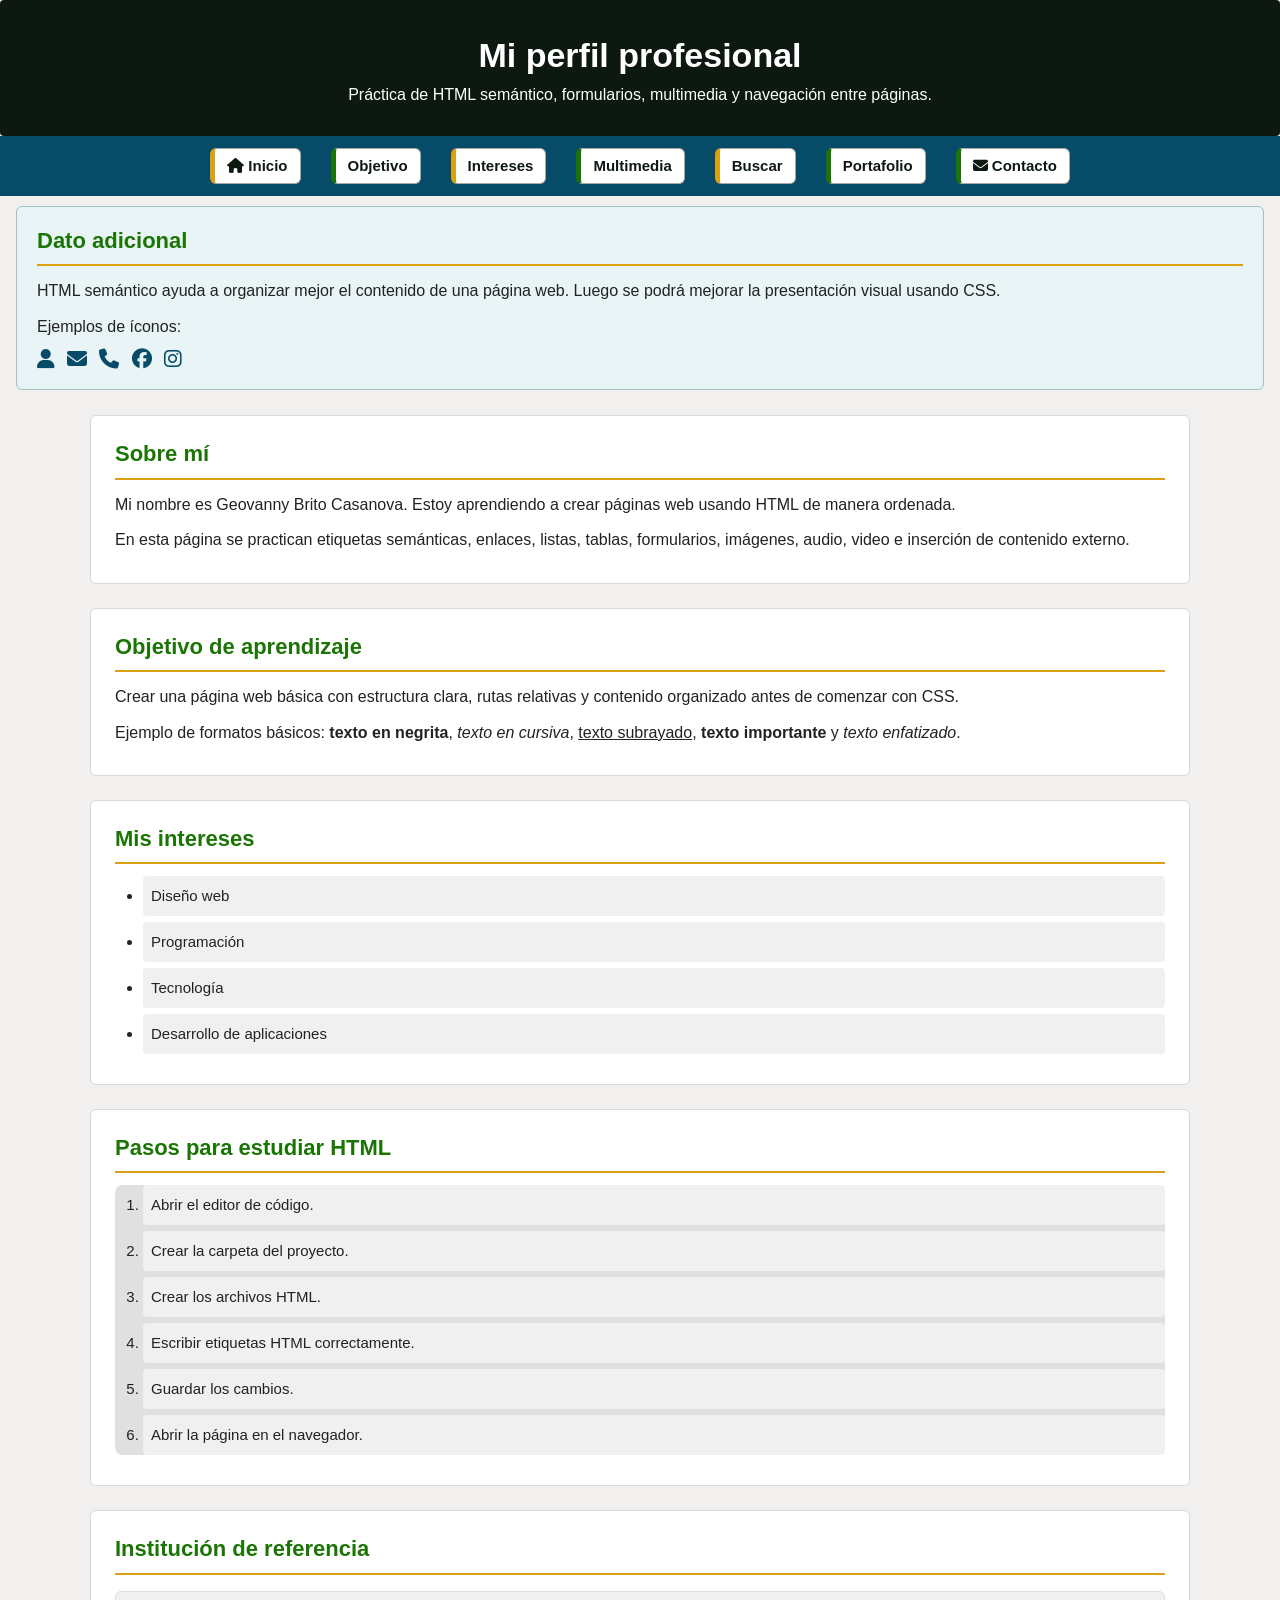
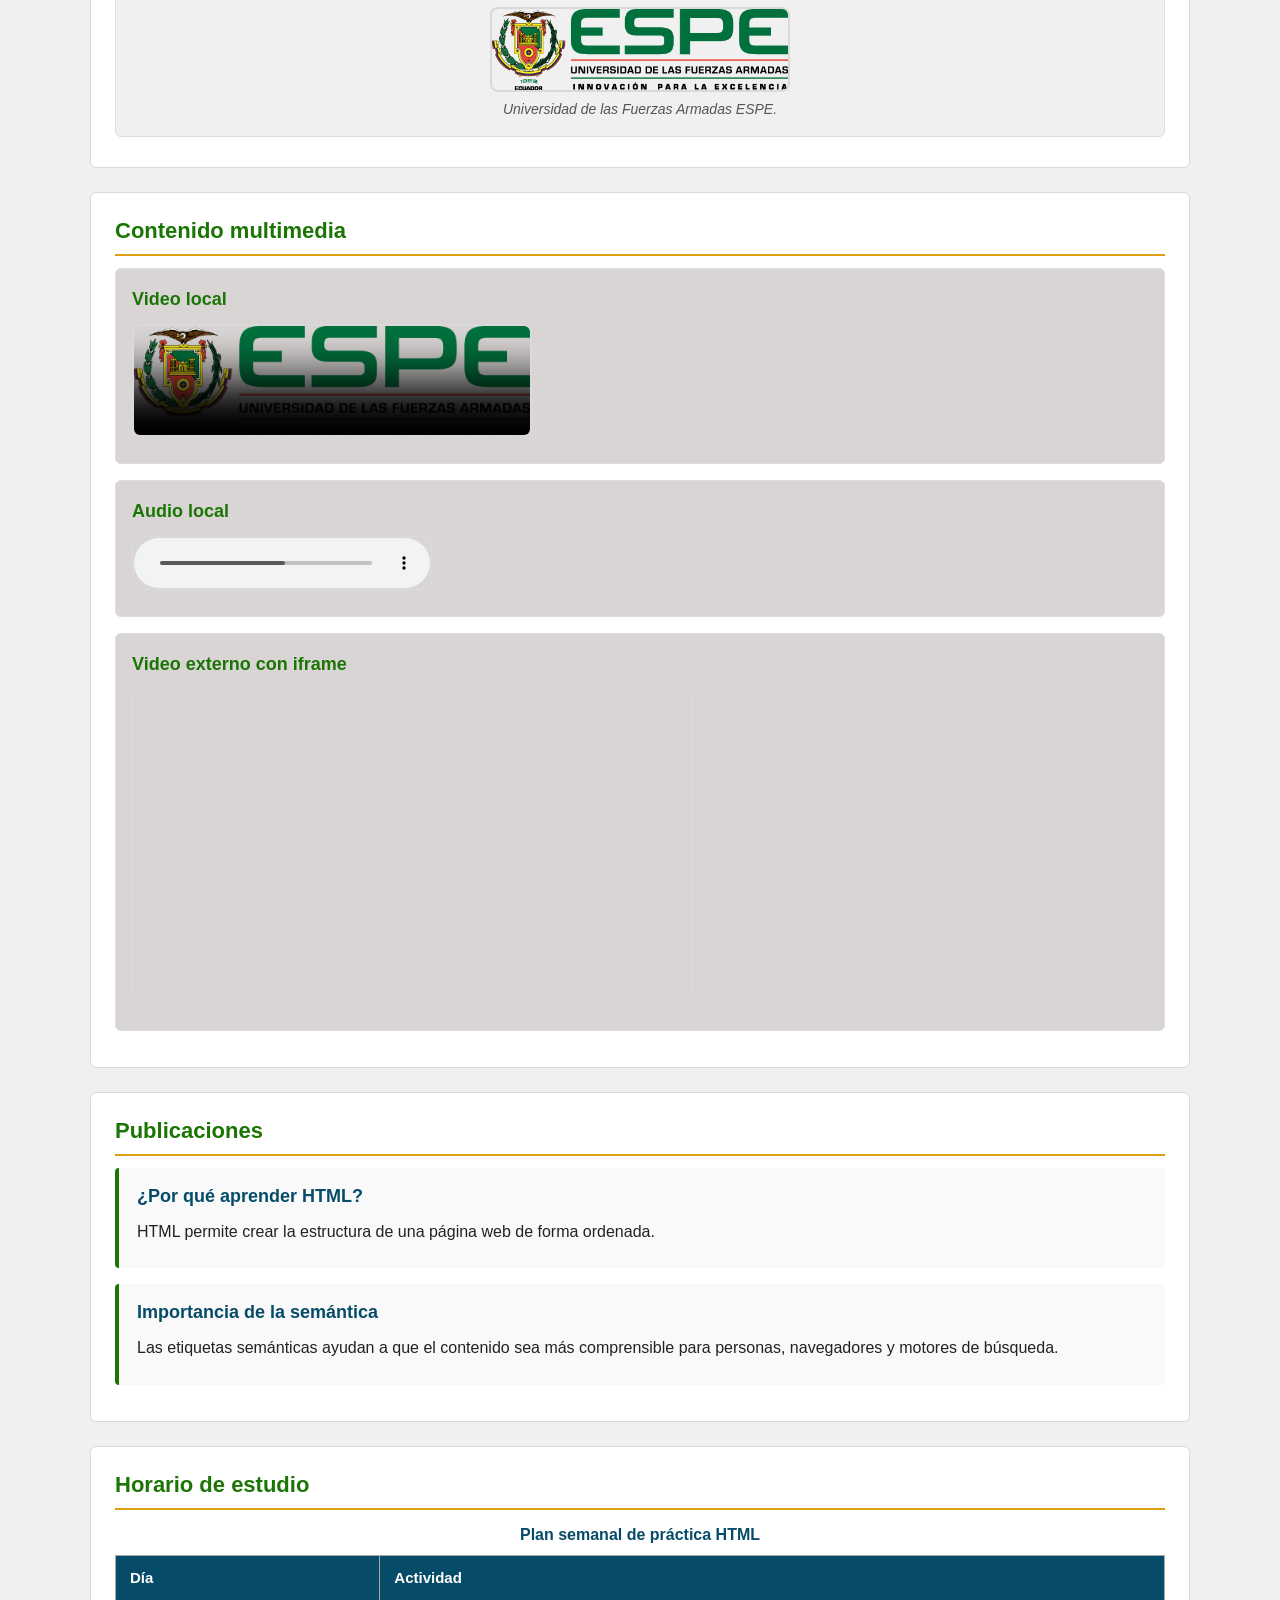
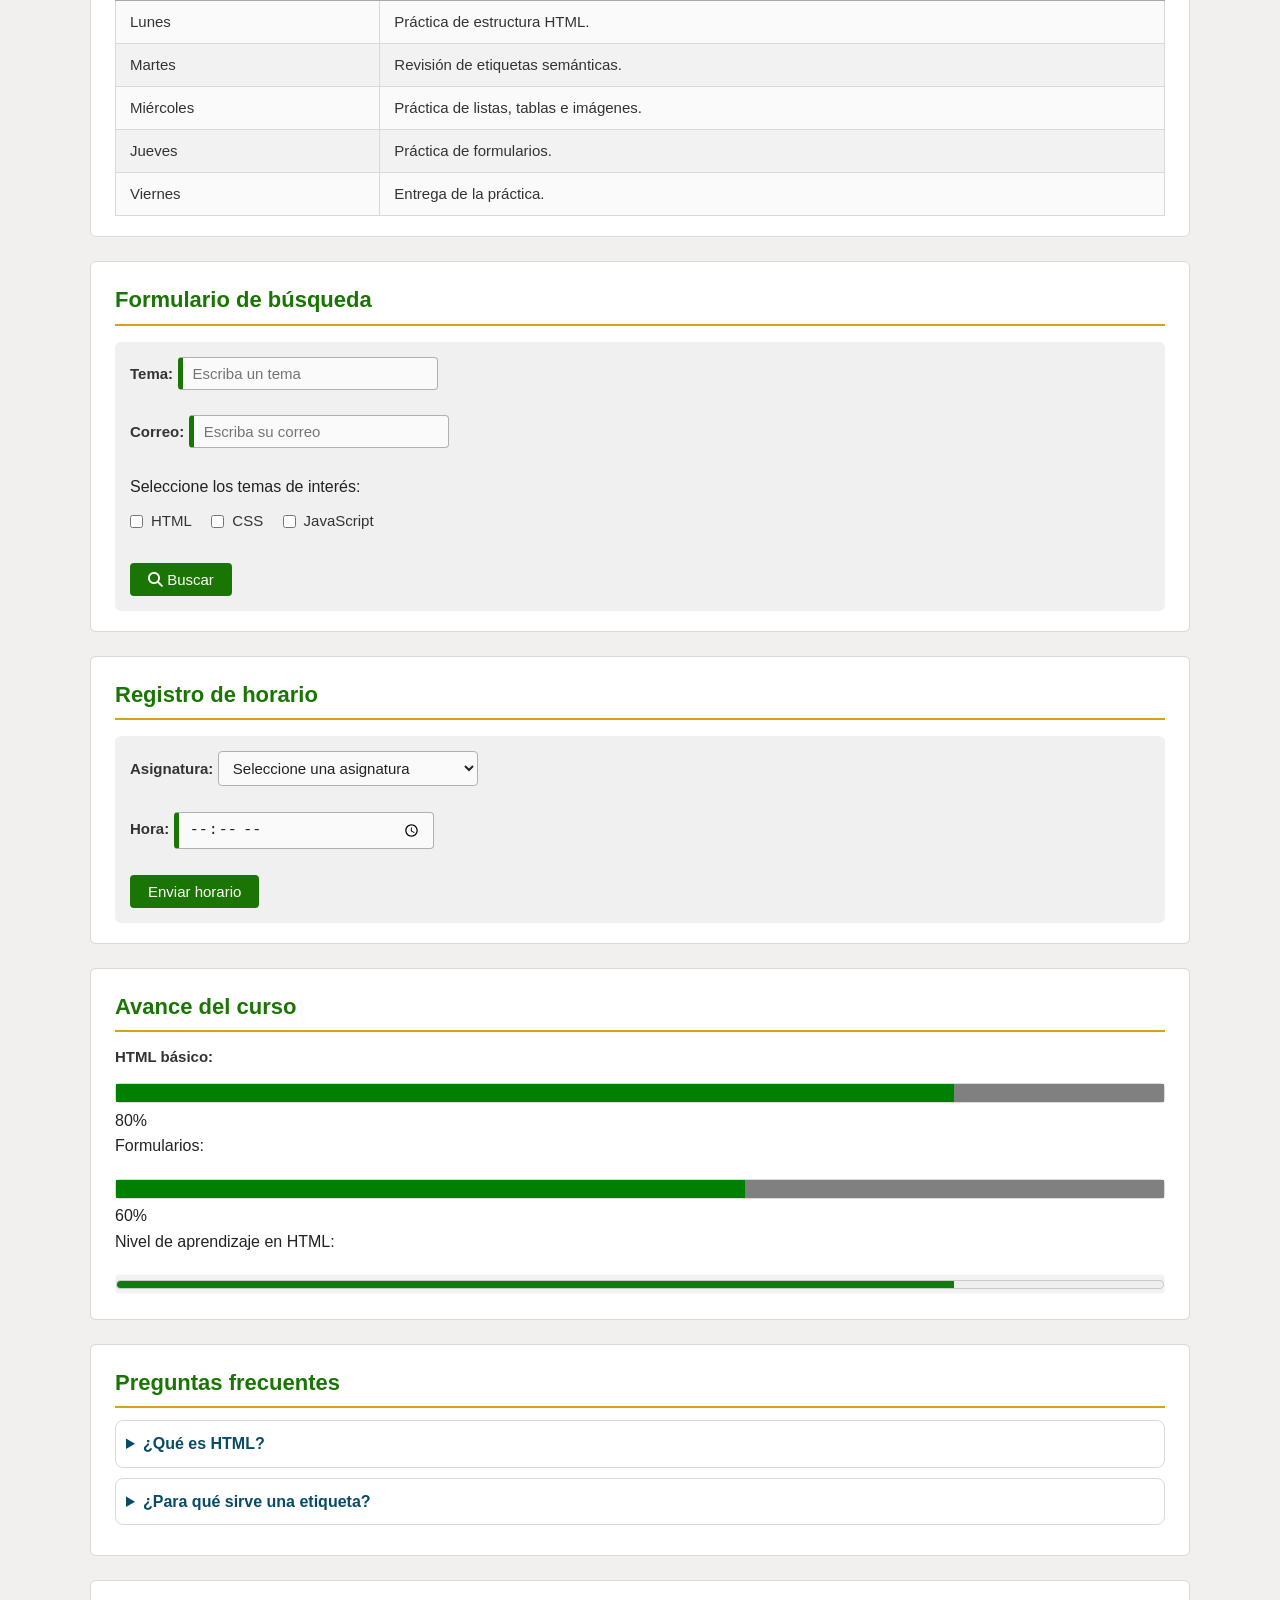
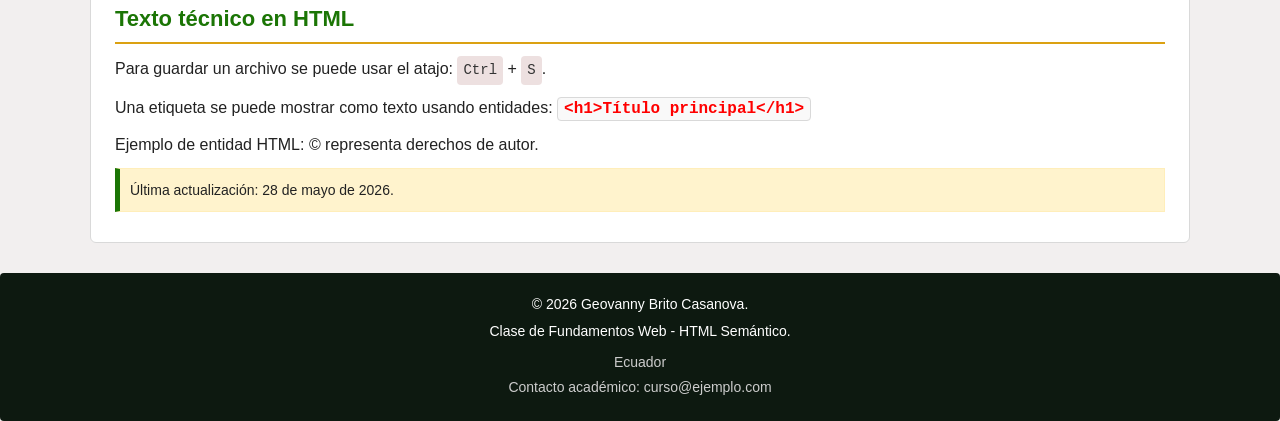
<file: index.html>
<!DOCTYPE html>
<html lang="es">
 
<head>
    <meta charset="UTF-8">
    <title>Mi perfil profesional</title>
 
    <!-- Ícono de la pestaña del navegador -->
    <link rel="icon" href="img/mundito.ico" type="image/x-icon">
 
    <!-- Librería externa para usar íconos -->
    <link rel="stylesheet" href="https://cdnjs.cloudflare.com/ajax/libs/font-awesome/6.5.0/css/all.min.css">
 
    <link rel="stylesheet" href="css/general.css">
    <link rel="stylesheet" href="css/index.css">
</head>
 
<body>
 
    <!-- Encabezado principal de la página -->
    <header>
        <h1>Mi perfil profesional</h1>
        <p>Práctica de HTML semántico, formularios, multimedia y navegación entre páginas.</p>
    </header>
 
    <!-- Menú de navegación principal -->
     
    <nav>
        <a class = "class_btn_nav" id = "inicio" href="index.html">
            <i class="fa-solid fa-house"></i>
            Inicio
        </a>
 
        <a class = "class_btn_nav_2" id = "objetivo" href="#objetivo">Objetivo</a> 
 
        <a class = "class_btn_nav" id = "intereses" href="#intereses">Intereses</a>
 
        <a class = "class_btn_nav_2" id = "multimedia" href="#multimedia">Multimedia</a>
 
        <a class = "class_btn_nav" id = "buscar" href="pages/buscar.html">Buscar</a>
 
        <a class = "class_btn_nav_2" id = "portafolio" href="pages/portafolio.html">Portafolio</a>
 
        <a class = "class_btn_nav_2" id = "contacto" href="pages/cto/contacto.html">
            <i class="fa-solid fa-envelope"></i>
            Contacto
        </a>
    </nav>
 
    <!-- Contenido lateral complementario -->
    <aside>
        <h2>Dato adicional</h2>
        <p>
            HTML semántico ayuda a organizar mejor el contenido de una página web.
            Luego se podrá mejorar la presentación visual usando CSS.
        </p>
 
        <p>Ejemplos de íconos:</p>
        <i class="fa-solid fa-user"></i>
        <i class="fa-solid fa-envelope"></i>
        <i class="fa-solid fa-phone"></i>
        <i class="fa-brands fa-facebook"></i>
        <i class="fa-brands fa-instagram"></i>
    </aside>
 
    <!-- Contenido principal -->
    <main id = "main">
 
        <!-- Sección de presentación -->
        <section id="presentacion">
            <h2>Sobre mí</h2>
 
            <p>
                Mi nombre es Geovanny Brito Casanova. Estoy aprendiendo a crear páginas web
                usando HTML de manera ordenada.
            </p>
 
            <p>
                En esta página se practican etiquetas semánticas, enlaces, listas, tablas,
                formularios, imágenes, audio, video e inserción de contenido externo.
            </p>
        </section>
 
        <!-- Sección de objetivos -->
        <section id="objetivo">
            <h2>Objetivo de aprendizaje</h2>
 
            <p>
                Crear una página web básica con estructura clara, rutas relativas y contenido
                organizado antes de comenzar con CSS.
            </p>
 
            <p>
                Ejemplo de formatos básicos:
                <b>texto en negrita</b>,
                <i>texto en cursiva</i>,
                <u>texto subrayado</u>,
                <strong>texto importante</strong> y
                <em>texto enfatizado</em>.
            </p>
        </section>
 
        <!-- Sección de intereses -->
        <section id="intereses">
            <h2>Mis intereses</h2>
 
            <ul>
                <li>Diseño web</li>
                <li>Programación</li>
                <li>Tecnología</li>
                <li>Desarrollo de aplicaciones</li>
            </ul>
        </section>
 
        <!-- Sección de pasos -->
        <section id ="intereses">
            <h2>Pasos para estudiar HTML</h2>
 
            <ol>
                <li>Abrir el editor de código.</li>
                <li>Crear la carpeta del proyecto.</li>
                <li>Crear los archivos HTML.</li>
                <li>Escribir etiquetas HTML correctamente.</li>
                <li>Guardar los cambios.</li>
                <li>Abrir la página en el navegador.</li>
            </ol>
        </section>
 
        <!-- Sección con imagen -->
        <section>
            <h2>Institución de referencia</h2>
 
            <figure>
                <img src="img/espe/imagenEjemploEspe.png" alt="Logo de la ESPE" width="300">
                <figcaption>Universidad de las Fuerzas Armadas ESPE.</figcaption>
            </figure>
        </section>
 
        <!-- Sección multimedia -->
        <section id="multimedia">
            <h2>Contenido multimedia</h2>
 
            <article id = "multimedia">
                <h3>Video local</h3>
 
                <video src="video/videoEjemploDiagnostica.mp4" controls width="400"
                    poster="img/espe/imagenEjemploEspe.png" muted loop>
                    Tu navegador no soporta la etiqueta de video.
                </video>
            </article>
 
            <article>
                <h3>Audio local</h3>
 
                <audio src="audio/audioEjemploA7X.mp3" controls loop preload="metadata">
                    Tu navegador no soporta la etiqueta de audio.
                </audio>
            </article>
 
            <article>
                <h3>Video externo con iframe</h3>
 
                <iframe width="560" height="315" src="https://www.youtube.com/embed/bdz90srbneU?si=QoyqD5uKp2PkH5kk"
                    title="Video de YouTube" frameborder="0"
                    allow="accelerometer; autoplay; clipboard-write; encrypted-media; gyroscope; picture-in-picture; web-share"
                    referrerpolicy="strict-origin-when-cross-origin" allowfullscreen>
                </iframe>
            </article>
        </section>
 
        <!-- Sección de publicaciones -->
        <section>
            <h2>Publicaciones</h2>
 
            <article>
                <h3>¿Por qué aprender HTML?</h3>
                <p>
                    HTML permite crear la estructura de una página web de forma ordenada.
                </p>
            </article>
 
            <article>
                <h3>Importancia de la semántica</h3>
                <p>
                    Las etiquetas semánticas ayudan a que el contenido sea más comprensible
                    para personas, navegadores y motores de búsqueda.
                </p>
            </article>
        </section>
 
        <!-- Sección de tabla -->
        <section>
            <h2>Horario de estudio</h2>
 
            <table>
                <caption>Plan semanal de práctica HTML</caption>
 
                <thead>
                    <tr>
                        <th>Día</th>
                        <th>Actividad</th>
                    </tr>
                </thead>
 
                <tbody>
                    <tr>
                        <td>Lunes</td>
                        <td>Práctica de estructura HTML.</td>
                    </tr>
 
                    <tr>
                        <td>Martes</td>
                        <td>Revisión de etiquetas semánticas.</td>
                    </tr>
 
                    <tr>
                        <td>Miércoles</td>
                        <td>Práctica de listas, tablas e imágenes.</td>
                    </tr>
 
                    <tr>
                        <td>Jueves</td>
                        <td>Práctica de formularios.</td>
                    </tr>
 
                    <tr>
                        <td>Viernes</td>
                        <td>Entrega de la práctica.</td>
                    </tr>
                </tbody>
            </table>
        </section>
 
        <!-- Sección de formulario de búsqueda -->
        <section>
            <h2>Formulario de búsqueda</h2>
 
            <!--
                Este formulario usa GET.
                Por eso los datos viajan en la URL hacia pages/buscar.html.
            -->
            <form method="GET" action="pages/buscar.html">
 
                <label for="tema">Tema:</label>
                <input type="text" id="tema" name="tema" placeholder="Escriba un tema" required minlength="3"
                    maxlength="20">
 
                <br><br>
 
                <label for="correo">Correo:</label>
                <input type="email" id="correo" name="correo" placeholder="Escriba su correo" required>
 
                <br><br>
 
                <p>Seleccione los temas de interés:</p>
 
                <label>
                    <input type="checkbox" name="temas[]" value="html">
                    HTML
                </label>
 
                <label>
                    <input type="checkbox" name="temas[]" value="css">
                    CSS
                </label>
 
                <label>
                    <input type="checkbox" name="temas[]" value="javascript">
                    JavaScript
                </label>
 
                <br><br>
 
                <button type="submit">
                    <i class="fa-solid fa-magnifying-glass"></i>
                    Buscar
                </button>
            </form>
        </section>
 
        <!-- Sección de registro de horario -->
        <section>
            <h2>Registro de horario</h2>
 
            <form method="GET" action="pages/buscar.html">
 
                <label for="asignatura">Asignatura:</label>
                <select id="asignatura" name="asignatura" required>
                    <option value="">Seleccione una asignatura</option>
                    <option value="programacion">Programación</option>
                    <option value="base_datos">Base de Datos</option>
                    <option value="redes">Redes</option>
                    <option value="sistemas_operativos">Sistemas Operativos</option>
                </select>
 
                <br><br>
 
                <label for="hora">Hora:</label>
                <input type="time" id="hora" name="hora" min="08:00" max="17:00" step="1800" required>
 
                <br><br>
 
                <button type="submit">Enviar horario</button>
            </form>
        </section>
 
        <!-- Sección de avance del curso -->
        <section>
            <h2>Avance del curso</h2>
 
            <label for="avance-html">HTML básico:</label>
            <progress id="avance-html" value="80" max="100"></progress>
            <span>80%</span>
 
            <p>Formularios:</p>
            <progress value="60" max="100"></progress>
            <span>60%</span>
 
            <p>Nivel de aprendizaje en HTML:</p>
            <meter value="8" min="0" max="10"></meter>
        </section>
 
        <!-- Sección de preguntas frecuentes -->
        <section>
            <h2>Preguntas frecuentes</h2>
 
            <details>
                <summary>¿Qué es HTML?</summary>
                <p>HTML es el lenguaje que permite crear la estructura de una página web.</p>
            </details>
 
            <details>
                <summary>¿Para qué sirve una etiqueta?</summary>
                <p>Una etiqueta indica al navegador cómo debe interpretar una parte del contenido.</p>
            </details>
        </section>
 
        <!-- Sección de texto técnico -->
        <section>
            <h2>Texto técnico en HTML</h2>
 
            <p>
                Para guardar un archivo se puede usar el atajo:
                <kbd>Ctrl</kbd> + <kbd>S</kbd>.
            </p>
 
            <p>
                Una etiqueta se puede mostrar como texto usando entidades:
                <code>&lt;h1&gt;Título principal&lt;/h1&gt;</code>
            </p>
 
            <p>
                Ejemplo de entidad HTML:
                &copy; representa derechos de autor.
            </p>
 
            <p class ="nota">
                Última actualización:
                <time datetime="2026-05-28">28 de mayo de 2026</time>.
            </p>
        </section>
 
    </main>
 
    <!-- Pie de página -->
    <footer>
        <p>&copy; 2026 Geovanny Brito Casanova.</p>
        <p>Clase de Fundamentos Web - HTML Semántico.</p>
 
        <address>
            Ecuador<br>
            Contacto académico: curso@ejemplo.com
        </address>
    </footer>
 
</body>
 
</html>
</file>
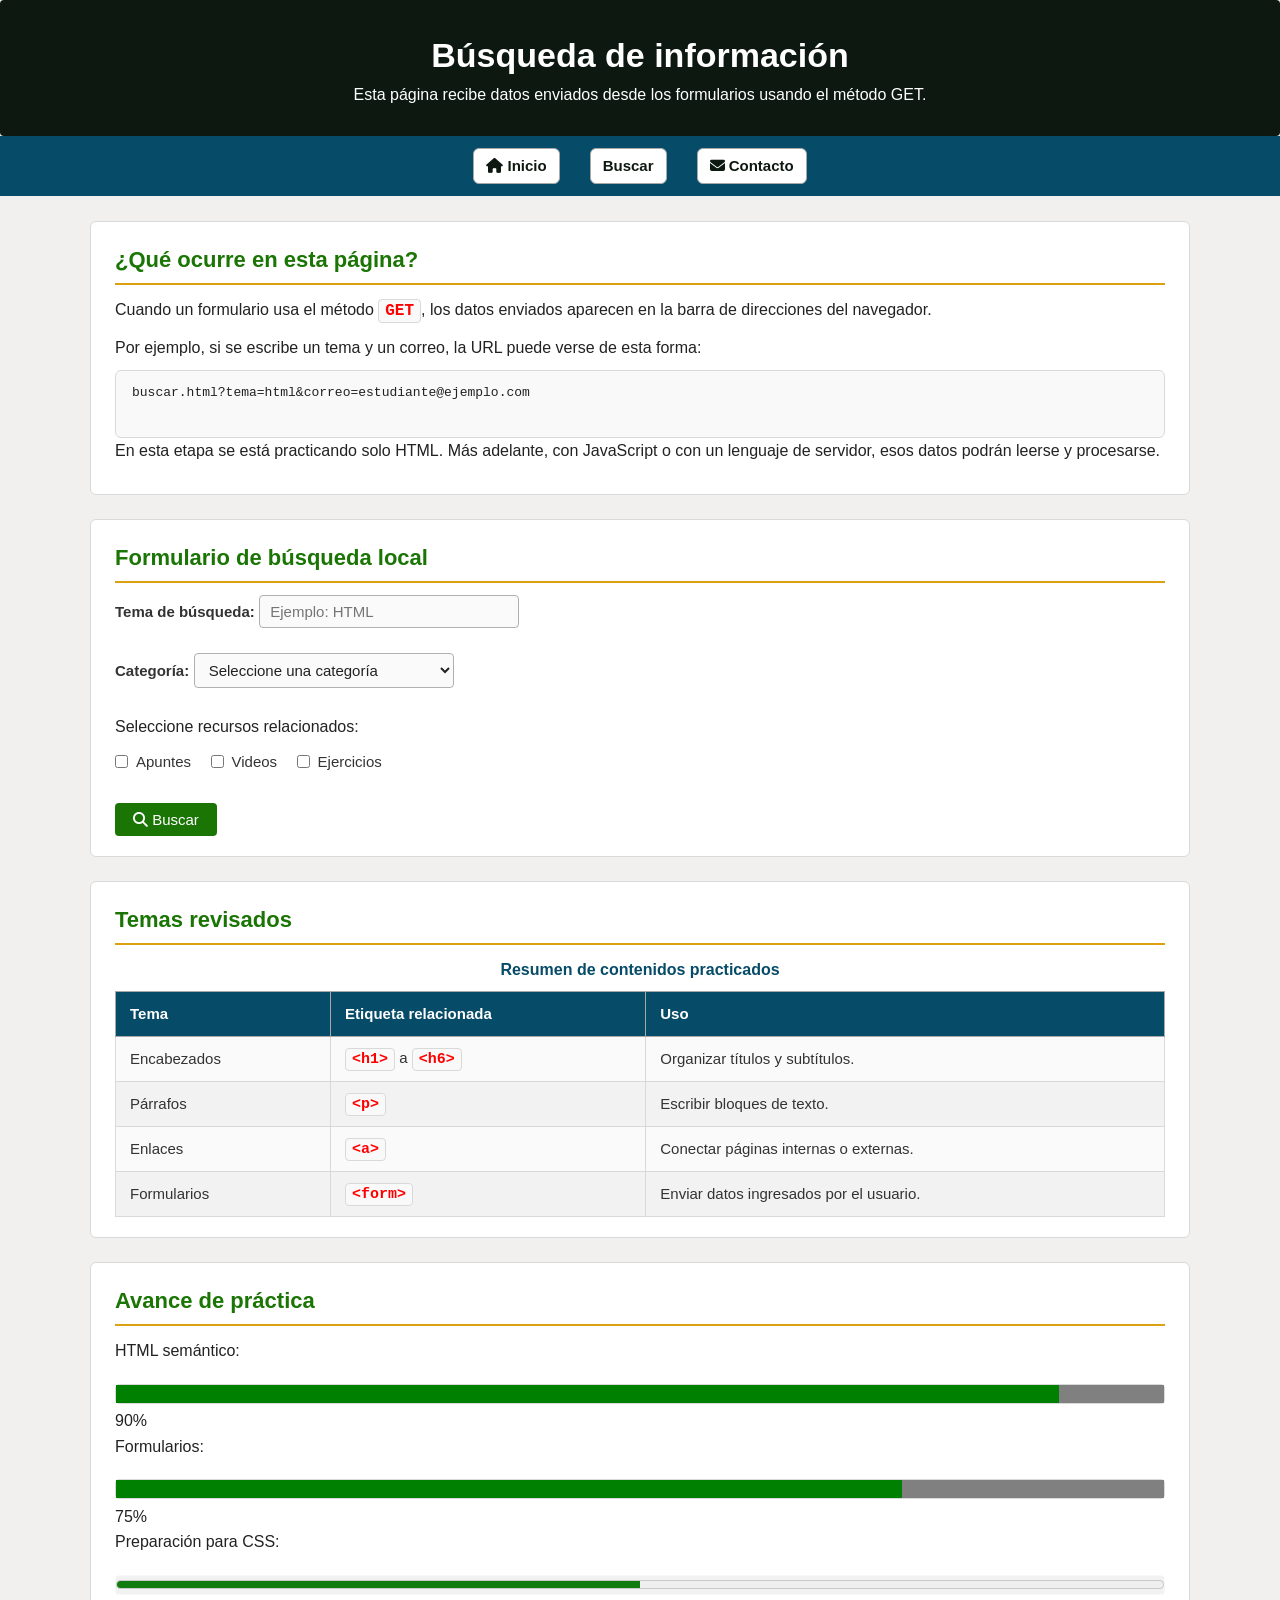
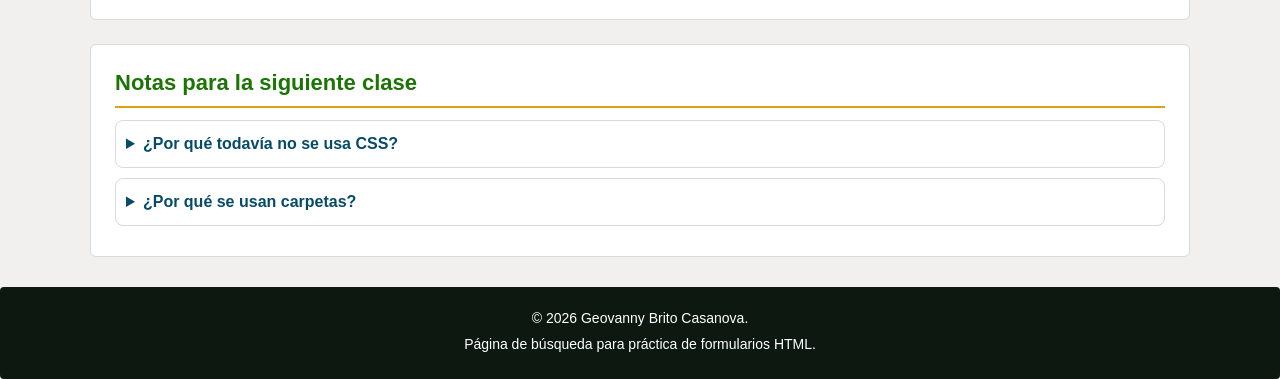
<file: pages/buscar.html>
<!DOCTYPE html>
<html lang="es">
 
<head>
    <meta charset="UTF-8">
    <title>Búsqueda de información</title>
 
    <!-- Como este archivo está dentro de pages, se sube un nivel con ../ -->
    <link rel="icon" href="../img/mundito.ico" type="image/x-icon">
 
    <link rel="stylesheet" href="https://cdnjs.cloudflare.com/ajax/libs/font-awesome/6.5.0/css/all.min.css">
 
    <link rel="stylesheet" href="../css/general.css">
</head>
 
<body>
 
    <header>
        <h1>Búsqueda de información</h1>
        <p>Esta página recibe datos enviados desde los formularios usando el método GET.</p>
    </header>
 
    <nav>
        <a href="../index.html">
            <i class="fa-solid fa-house"></i>
            Inicio
        </a>
 
        <a href="buscar.html">Buscar</a>
 
        <a href="cto/contacto.html">
            <i class="fa-solid fa-envelope"></i>
            Contacto
        </a>
    </nav>
 
    <main>
 
        <section>
            <h2>¿Qué ocurre en esta página?</h2>
 
            <p>
                Cuando un formulario usa el método <code>GET</code>, los datos enviados aparecen
                en la barra de direcciones del navegador.
            </p>
 
            <p>
                Por ejemplo, si se escribe un tema y un correo, la URL puede verse de esta forma:
            </p>
 
            <pre>
buscar.html?tema=html&correo=estudiante@ejemplo.com
            </pre>
 
            <p>
                En esta etapa se está practicando solo HTML. Más adelante, con JavaScript o con
                un lenguaje de servidor, esos datos podrán leerse y procesarse.
            </p>
        </section>
 
        <section>
            <h2>Formulario de búsqueda local</h2>
 
            <form method="GET" action="buscar.html">
 
                <label for="tema">Tema de búsqueda:</label>
                <input type="text" id="tema" name="tema" placeholder="Ejemplo: HTML" required minlength="3"
                    maxlength="20">
 
                <br><br>
 
                <label for="categoria">Categoría:</label>
                <select id="categoria" name="categoria" required>
                    <option value="">Seleccione una categoría</option>
                    <option value="estructura">Estructura HTML</option>
                    <option value="formularios">Formularios</option>
                    <option value="multimedia">Multimedia</option>
                    <option value="tablas">Tablas</option>
                </select>
 
                <br><br>
 
                <p>Seleccione recursos relacionados:</p>
 
                <label>
                    <input type="checkbox" name="recursos[]" value="apuntes">
                    Apuntes
                </label>
 
                <label>
                    <input type="checkbox" name="recursos[]" value="videos">
                    Videos
                </label>
 
                <label>
                    <input type="checkbox" name="recursos[]" value="ejercicios">
                    Ejercicios
                </label>
 
                <br><br>
 
                <button type="submit">
                    <i class="fa-solid fa-magnifying-glass"></i>
                    Buscar
                </button>
            </form>
        </section>
 
        <section>
            <h2>Temas revisados</h2>
 
            <table>
                <caption>Resumen de contenidos practicados</caption>
 
                <thead>
                    <tr>
                        <th>Tema</th>
                        <th>Etiqueta relacionada</th>
                        <th>Uso</th>
                    </tr>
                </thead>
 
                <tbody>
                    <tr>
                        <td>Encabezados</td>
                        <td><code>&lt;h1&gt;</code> a <code>&lt;h6&gt;</code></td>
                        <td>Organizar títulos y subtítulos.</td>
                    </tr>
 
                    <tr>
                        <td>Párrafos</td>
                        <td><code>&lt;p&gt;</code></td>
                        <td>Escribir bloques de texto.</td>
                    </tr>
 
                    <tr>
                        <td>Enlaces</td>
                        <td><code>&lt;a&gt;</code></td>
                        <td>Conectar páginas internas o externas.</td>
                    </tr>
 
                    <tr>
                        <td>Formularios</td>
                        <td><code>&lt;form&gt;</code></td>
                        <td>Enviar datos ingresados por el usuario.</td>
                    </tr>
                </tbody>
            </table>
        </section>
 
        <section>
            <h2>Avance de práctica</h2>
 
            <p>HTML semántico:</p>
            <progress value="90" max="100"></progress>
            <span>90%</span>
 
            <p>Formularios:</p>
            <progress value="75" max="100"></progress>
            <span>75%</span>
 
            <p>Preparación para CSS:</p>
            <meter value="5" min="0" max="10"></meter>
        </section>
 
        <section>
            <h2>Notas para la siguiente clase</h2>
 
            <details>
                <summary>¿Por qué todavía no se usa CSS?</summary>
                <p>
                    Primero se está ordenando la estructura HTML. Después se aplicará CSS para
                    mejorar colores, márgenes, tamaños, distribución y diseño visual.
                </p>
            </details>
 
            <details>
                <summary>¿Por qué se usan carpetas?</summary>
                <p>
                    Las carpetas permiten separar imágenes, audio, video y páginas internas.
                    Esto ayuda a mantener el proyecto ordenado.
                </p>
            </details>
        </section>
 
    </main>
 
    <footer>
        <p>&copy; 2026 Geovanny Brito Casanova.</p>
        <p>Página de búsqueda para práctica de formularios HTML.</p>
    </footer>
 
</body>
 
</html>
</file>
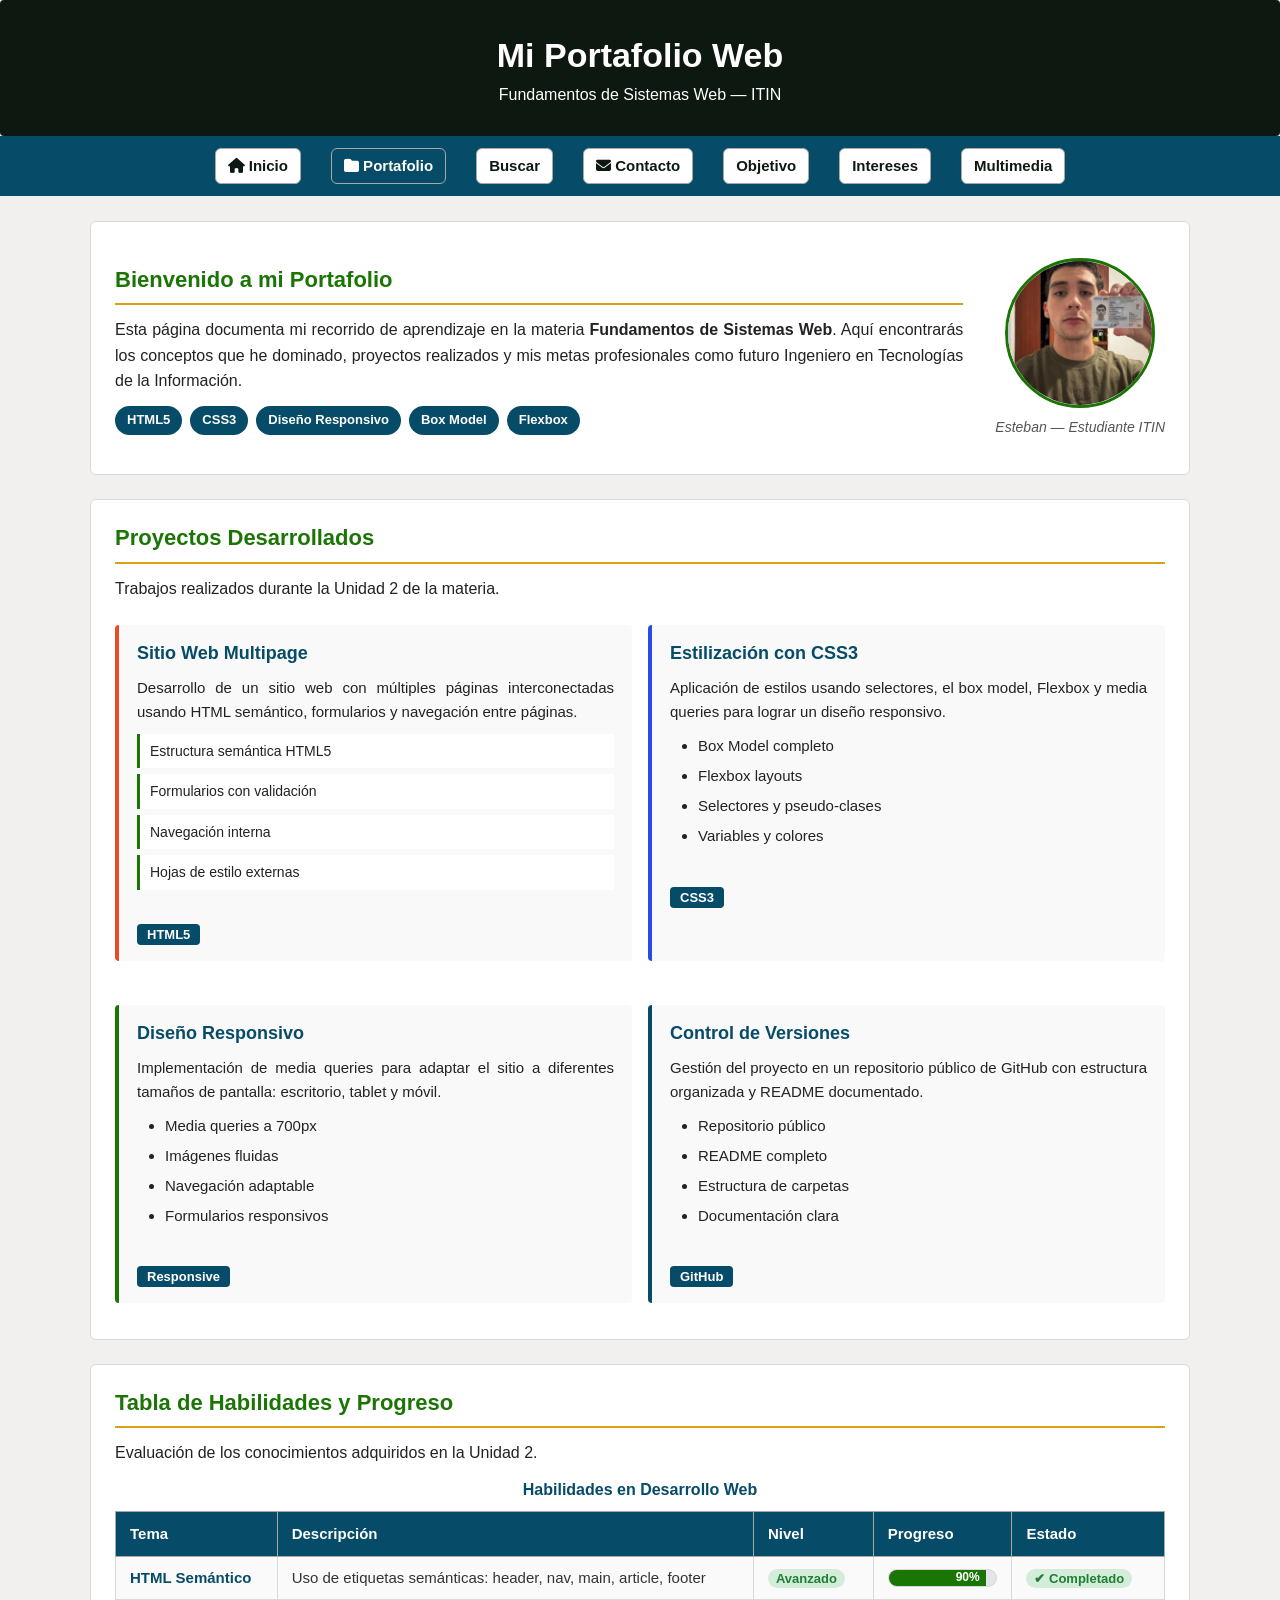
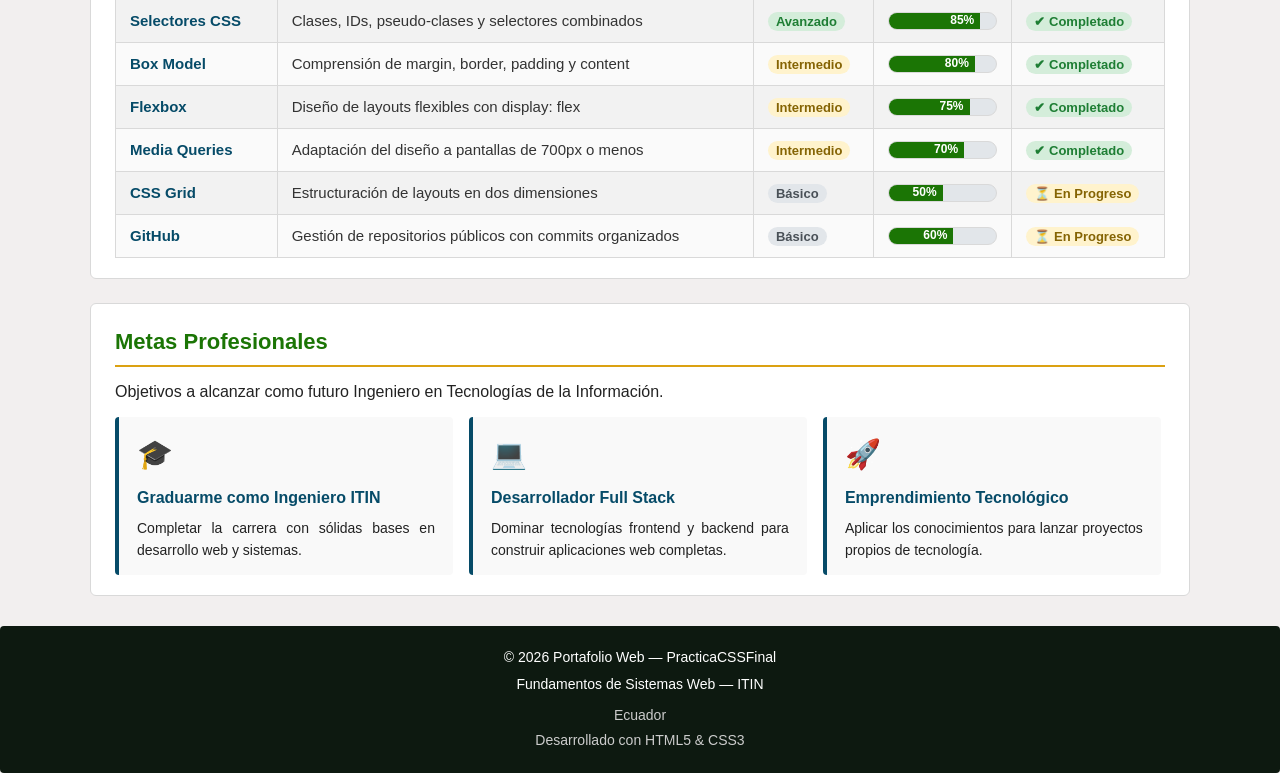
<file: pages/portafolio.html>
<!DOCTYPE html>
<html lang="es">
 
<head>
    <meta charset="UTF-8">
    <title>Portafolio</title>
 
    <link rel="icon" href="../img/mundito.ico" type="image/x-icon">
    <link rel="stylesheet" href="https://cdnjs.cloudflare.com/ajax/libs/font-awesome/6.5.0/css/all.min.css">
    <link rel="stylesheet" href="../css/general.css">
    <link rel="stylesheet" href="../css/portafolio.css">
</head>
 
<body>
 
    <!-- Encabezado -->
    <header>
        <h1>Mi Portafolio Web</h1>
        <p>Fundamentos de Sistemas Web — ITIN</p>
    </header>
 
    <!-- Menú de navegación -->
     <div class = "contenedor-piramide">
    <nav>
        <a class="class_btn_nav" href="../index.html">
            <i class="fa-solid fa-house"></i>
            Inicio
        </a>
 
        <a class="class_btn_nav_2 active" href="portafolio.html">
            <i class="fa-solid fa-folder"></i>
            Portafolio
        </a>
 
        <a class="class_btn_nav" href="buscar.html">Buscar</a>
 
        <a class="class_btn_nav_2" href="cto/contacto.html">
            <i class="fa-solid fa-envelope"></i>
            Contacto
        </a>
        <a class="class_btn_nav" href="../index.html#objetivo">Objetivo</a>
        <a class="class_btn_nav" href="../index.html#intereses">Intereses
        </a>
        <a class="class_btn_nav" href="../index.html#multimedia">Multimedia</a>
    </nav>
      </div>  
 
    <!-- Contenido principal -->
    <main id="main">
 
        <!-- Sección introductoria -->
        <section id="intro">
            <div class="intro-text">
                <h2>Bienvenido a mi Portafolio</h2>
                <p>
                    Esta página documenta mi recorrido de aprendizaje en la materia
                    <strong>Fundamentos de Sistemas Web</strong>. Aquí encontrarás los conceptos
                    que he dominado, proyectos realizados y mis metas profesionales como
                    futuro Ingeniero en Tecnologías de la Información.
                </p>
                <div class="intro-badges">
                    <span class="badge">HTML5</span>
                    <span class="badge">CSS3</span>
                    <span class="badge">Diseño Responsivo</span>
                    <span class="badge">Box Model</span>
                    <span class="badge">Flexbox</span>
                </div>
            </div>
 
            <figure class="intro-figure">
                <img src="../img/esteban.jpeg" alt="Foto de perfil" class="profile-img">
                <figcaption>Esteban — Estudiante ITIN</figcaption>
            </figure>
        </section>
 
        <!-- Artículos / Cards -->
        <section id="proyectos">
            <h2>Proyectos Desarrollados</h2>
            <p>Trabajos realizados durante la Unidad 2 de la materia.</p>
 
            <div class="cards-grid">
 
                <article class="card" id="card-html">
                    <h3 class="card-title">Sitio Web Multipage</h3>
                    <p class="card-description">
                        Desarrollo de un sitio web con múltiples páginas interconectadas
                        usando HTML semántico, formularios y navegación entre páginas.
                    </p>
                    <div class="card-item">Estructura semántica HTML5</div>
                    <div class="card-item">Formularios con validación</div>
                    <div class="card-item">Navegación interna</div>
                    <div class="card-item">Hojas de estilo externas</div>
                    <br>
                    <span class="card-tag">HTML5</span>
                </article>
 
                <article class="card" id="card-css">
                    <h3 class="card-title">Estilización con CSS3</h3>
                    <p class="card-description">
                        Aplicación de estilos usando selectores, el box model, Flexbox
                        y media queries para lograr un diseño responsivo.
                    </p>
                    <ul>
                        <li>Box Model completo</li>
                        <li>Flexbox layouts</li>
                        <li>Selectores y pseudo-clases</li>
                        <li>Variables y colores</li>
                    </ul>
                    <br>
                    <span class="card-tag">CSS3</span>
                </article>
 
                <article class="card" id="card-responsive">
                    <h3 class="card-title">Diseño Responsivo</h3>
                    <p class="card-description">
                        Implementación de media queries para adaptar el sitio a
                        diferentes tamaños de pantalla: escritorio, tablet y móvil.
                    </p>
                    <ul>
                        <li>Media queries a 700px</li>
                        <li>Imágenes fluidas</li>
                        <li>Navegación adaptable</li>
                        <li>Formularios responsivos</li>
                    </ul>
                    <br>
                    <span class="card-tag">Responsive</span>
                </article>
 
                <article class="card" id="card-git">
                    <h3 class="card-title">Control de Versiones</h3>
                    <p class="card-description">
                        Gestión del proyecto en un repositorio público de GitHub con
                        estructura organizada y README documentado.
                    </p>
                    <ul>
                        <li>Repositorio público</li>
                        <li>README completo</li>
                        <li>Estructura de carpetas</li>
                        <li>Documentación clara</li>
                    </ul>
                    <br>
                    <span class="card-tag">GitHub</span>
                </article>
 
            </div>
        </section>
 
        <!-- Tabla de habilidades -->
        <section id="habilidades">
            <h2>Tabla de Habilidades y Progreso</h2>
            <p>Evaluación de los conocimientos adquiridos en la Unidad 2.</p>
 
            <table>
                <caption>Habilidades en Desarrollo Web</caption>
                <thead>
                    <tr>
                        <th>Tema</th>
                        <th>Descripción</th>
                        <th>Nivel</th>
                        <th>Progreso</th>
                        <th>Estado</th>
                    </tr>
                </thead>
                <tbody>
                    <tr>
                        <td class="topic-cell">HTML Semántico</td>
                        <td>Uso de etiquetas semánticas: header, nav, main, article, footer</td>
                        <td><span class="level level-advanced">Avanzado</span></td>
                        <td>
                            <div class="progress-bar">
                                <div class="progress-fill" style="width: 90%">90%</div>
                            </div>
                        </td>
                        <td><span class="status status-done">✔ Completado</span></td>
                    </tr>
                    <tr>
                        <td class="topic-cell">Selectores CSS</td>
                        <td>Clases, IDs, pseudo-clases y selectores combinados</td>
                        <td><span class="level level-advanced">Avanzado</span></td>
                        <td>
                            <div class="progress-bar">
                                <div class="progress-fill" style="width: 85%">85%</div>
                            </div>
                        </td>
                        <td><span class="status status-done">✔ Completado</span></td>
                    </tr>
                    <tr>
                        <td class="topic-cell">Box Model</td>
                        <td>Comprensión de margin, border, padding y content</td>
                        <td><span class="level level-intermediate">Intermedio</span></td>
                        <td>
                            <div class="progress-bar">
                                <div class="progress-fill" style="width: 80%">80%</div>
                            </div>
                        </td>
                        <td><span class="status status-done">✔ Completado</span></td>
                    </tr>
                    <tr>
                        <td class="topic-cell">Flexbox</td>
                        <td>Diseño de layouts flexibles con display: flex</td>
                        <td><span class="level level-intermediate">Intermedio</span></td>
                        <td>
                            <div class="progress-bar">
                                <div class="progress-fill" style="width: 75%">75%</div>
                            </div>
                        </td>
                        <td><span class="status status-done">✔ Completado</span></td>
                    </tr>
                    <tr>
                        <td class="topic-cell">Media Queries</td>
                        <td>Adaptación del diseño a pantallas de 700px o menos</td>
                        <td><span class="level level-intermediate">Intermedio</span></td>
                        <td>
                            <div class="progress-bar">
                                <div class="progress-fill" style="width: 70%">70%</div>
                            </div>
                        </td>
                        <td><span class="status status-done">✔ Completado</span></td>
                    </tr>
                    <tr>
                        <td class="topic-cell">CSS Grid</td>
                        <td>Estructuración de layouts en dos dimensiones</td>
                        <td><span class="level level-basic">Básico</span></td>
                        <td>
                            <div class="progress-bar">
                                <div class="progress-fill" style="width: 50%">50%</div>
                            </div>
                        </td>
                        <td><span class="status status-progress">⏳ En Progreso</span></td>
                    </tr>
                    <tr>
                        <td class="topic-cell">GitHub</td>
                        <td>Gestión de repositorios públicos con commits organizados</td>
                        <td><span class="level level-basic">Básico</span></td>
                        <td>
                            <div class="progress-bar">
                                <div class="progress-fill" style="width: 60%">60%</div>
                            </div>
                        </td>
                        <td><span class="status status-progress">⏳ En Progreso</span></td>
                    </tr>
                </tbody>
            </table>
        </section>
 
        <!-- Metas profesionales -->
        <section id="metas">
            <h2>Metas Profesionales</h2>
            <p>Objetivos a alcanzar como futuro Ingeniero en Tecnologías de la Información.</p>
 
            <div class="goals-grid">
 
                <div class="goal-item" id="meta-graduacion">
                    <span class="goal-icon">🎓</span>
                    <h4>Graduarme como Ingeniero ITIN</h4>
                    <p>Completar la carrera con sólidas bases en desarrollo web y sistemas.</p>
                </div>
 
                <div class="goal-item" id="meta-fullstack">
                    <span class="goal-icon">💻</span>
                    <h4>Desarrollador Full Stack</h4>
                    <p>Dominar tecnologías frontend y backend para construir aplicaciones web completas.</p>
                </div>
 
                <div class="goal-item" id="meta-emprendimiento">
                    <span class="goal-icon">🚀</span>
                    <h4>Emprendimiento Tecnológico</h4>
                    <p>Aplicar los conocimientos para lanzar proyectos propios de tecnología.</p>
                </div>
 
            </div>
        </section>
 
    </main>
 
    <!-- Pie de página -->
    <footer>
        <p>&copy; 2026 Portafolio Web — PracticaCSSFinal</p>
        <p>Fundamentos de Sistemas Web — ITIN</p>
        <address>
            Ecuador<br>
            Desarrollado con HTML5 &amp; CSS3
        </address>
    </footer>
 
</body>
</html>
</file>
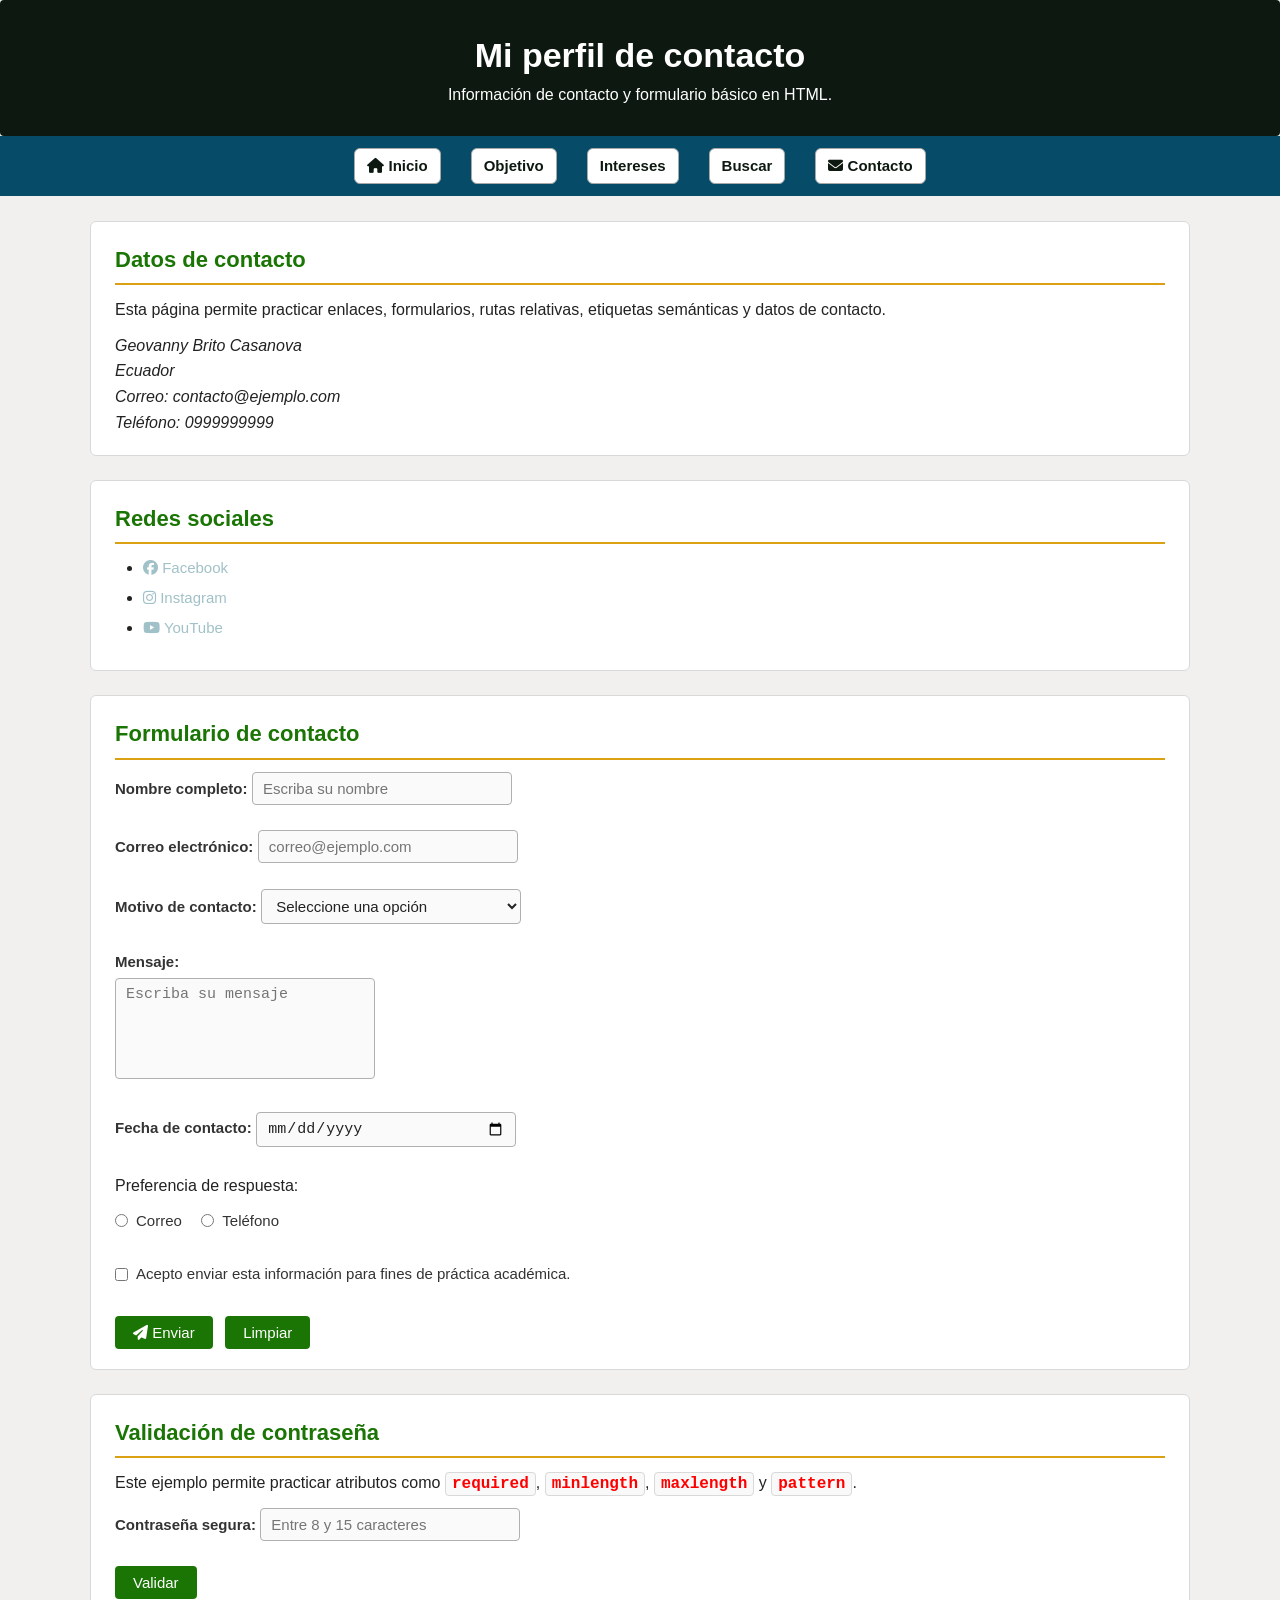
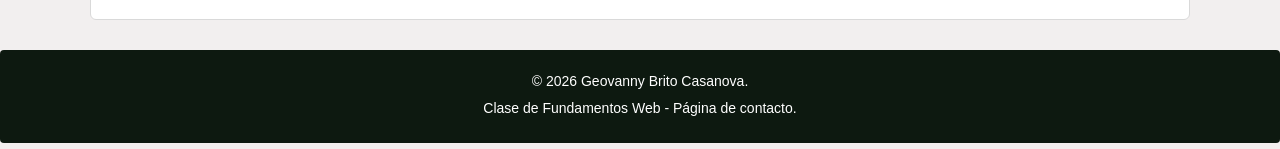
<file: pages/cto/contacto.html>
<!DOCTYPE html>
<html lang="es">
 
<head>
    <meta charset="UTF-8">
    <title>Contacto</title>
 
    <!-- Como este archivo está en pages/cto, se suben dos niveles con ../../ -->
    <link rel="icon" href="../../img/mundito.ico" type="image/x-icon">
 
    <link rel="stylesheet" href="https://cdnjs.cloudflare.com/ajax/libs/font-awesome/6.5.0/css/all.min.css">
 
    <link rel="stylesheet" href="../../css/general.css">
</head>
 
<body>
 
    <header>
        <h1>Mi perfil de contacto</h1>
        <p>Información de contacto y formulario básico en HTML.</p>
    </header>
 
    <nav>
        <a href="../../index.html">
            <i class="fa-solid fa-house"></i>
            Inicio
        </a>
 
        <a href="../../index.html#objetivo">Objetivo</a>
 
        <a href="../../index.html#intereses">Intereses</a>
 
        <a href="../buscar.html">Buscar</a>
 
        <a href="contacto.html">
            <i class="fa-solid fa-envelope"></i>
            Contacto
        </a>
    </nav>
 
    <main>
 
        <section>
            <h2>Datos de contacto</h2>
 
            <p>
                Esta página permite practicar enlaces, formularios, rutas relativas,
                etiquetas semánticas y datos de contacto.
            </p>
 
            <address>
                Geovanny Brito Casanova<br>
                Ecuador<br>
                Correo: contacto@ejemplo.com<br>
                Teléfono: 0999999999
            </address>
        </section>
 
        <section>
            <h2>Redes sociales</h2>
 
            <ul>
                <li>
                    <a href="https://www.facebook.com/" target="_blank">
                        <i class="fa-brands fa-facebook"></i>
                        Facebook
                    </a>
                </li>
 
                <li>
                    <a href="https://www.instagram.com/" target="_blank">
                        <i class="fa-brands fa-instagram"></i>
                        Instagram
                    </a>
                </li>
 
                <li>
                    <a href="https://www.youtube.com/" target="_blank">
                        <i class="fa-brands fa-youtube"></i>
                        YouTube
                    </a>
                </li>
            </ul>
        </section>
 
        <section>
            <h2>Formulario de contacto</h2>
 
            <!--
                Este formulario se envía hacia buscar.html para practicar rutas relativas.
                Desde pages/cto/contacto.html se sube un nivel con ../
            -->
            <form method="GET" action="../buscar.html">
 
                <label for="nombre">Nombre completo:</label>
                <input type="text" id="nombre" name="nombre" placeholder="Escriba su nombre" required minlength="3"
                    maxlength="50">
 
                <br><br>
 
                <label for="correo">Correo electrónico:</label>
                <input type="email" id="correo" name="correo" placeholder="correo@ejemplo.com" required>
 
                <br><br>
 
                <label for="motivo">Motivo de contacto:</label>
                <select id="motivo" name="motivo" required>
                    <option value="">Seleccione una opción</option>
                    <option value="consulta">Consulta académica</option>
                    <option value="soporte">Soporte</option>
                    <option value="sugerencia">Sugerencia</option>
                </select>
 
                <br><br>
 
                <label for="mensaje">Mensaje:</label>
                <br>
                <textarea id="mensaje" name="mensaje" placeholder="Escriba su mensaje" rows="5" cols="40" required
                    minlength="10"></textarea>
 
                <br><br>
 
                <label for="fecha">Fecha de contacto:</label>
                <input type="date" id="fecha" name="fecha" required>
 
                <br><br>
 
                <p>Preferencia de respuesta:</p>
 
                <label>
                    <input type="radio" name="respuesta" value="correo" required>
                    Correo
                </label>
 
                <label>
                    <input type="radio" name="respuesta" value="telefono">
                    Teléfono
                </label>
 
                <br><br>
 
                <label>
                    <input type="checkbox" name="acepta" value="si" required>
                    Acepto enviar esta información para fines de práctica académica.
                </label>
 
                <br><br>
 
                <button type="submit">
                    <i class="fa-solid fa-paper-plane"></i>
                    Enviar
                </button>
 
                <button type="reset">
                    Limpiar
                </button>
            </form>
        </section>
 
        <section>
            <h2>Validación de contraseña</h2>
 
            <p>
                Este ejemplo permite practicar atributos como <code>required</code>,
                <code>minlength</code>, <code>maxlength</code> y <code>pattern</code>.
            </p>
 
            <form method="GET" action="../buscar.html">
 
                <label for="password">Contraseña segura:</label>
 
                <input type="password" id="password" name="password" required minlength="8" maxlength="15"
                    pattern="^(?=.*[a-z])(?=.*[A-Z])(?=.*\d)(?=.*[@$!%*?&._-])[A-Za-z\d@$!%*?&._-]{8,15}$"
                    placeholder="Entre 8 y 15 caracteres"
                    title="Debe tener mayúscula, minúscula, número y un carácter especial.">
 
                <br><br>
 
                <button type="submit">Validar</button>
            </form>
        </section>
 
    </main>
 
    <footer>
        <p>&copy; 2026 Geovanny Brito Casanova.</p>
        <p>Clase de Fundamentos Web - Página de contacto.</p>
    </footer>
 
</body>
 
</html>
</file>
<file: css/general.css>
/* ============================================================
   BLOQUE 1: CONFIGURACIÓN GENERAL
   Selector universal, body, fuente, fondo, color e interlineado.
   ============================================================ */
 
* {
    box-sizing: border-box;
    margin: 0;
    padding: 0;
}
 
body {
    font-family: Arial, Helvetica, sans-serif;
    background-color: #f2efef;
    color: #222;
    line-height: 1.6;
}
 
/* ============================================================
   BLOQUE 2: TÍTULOS, PÁRRAFOS Y ENLACES
   Estilos para h1, h2, h3, p, a y a:hover.
   ============================================================ */
 
h1 {
    font-size: 34px;
    text-align: center;
    margin: 0;
}
 
h2 {
    font-size: 22px;
    color: #1b7505;
    margin-top: 0;
    margin-bottom: 12px;
    border-bottom: 2px solid #dba112;
    padding-bottom: 6px;
}
 
h3 {
    font-size: 18px;
    color: #222;
    margin-bottom: 8px;
}
 
p {
    font-size: 16px;
    text-align: justify;
    margin-bottom: 10px;
}
 
a {
    color: #a1c1c8;
    text-decoration: none;
}
 
a:hover {
    text-decoration: underline;
    color: #9dc6c9;
}
 
/* ============================================================
   BLOQUE 3: ELEMENTOS SEMÁNTICOS PRINCIPALES
   Estilos para header, nav, main, section, article, aside y footer.
   ============================================================ */
 
header {
    background-color: #0d1910;
    color: white;
    padding: 28px 16px;
    text-align: center;
    border-radius: 4px;
}
 
header p {
    text-align: center;
    margin-bottom: 0;
    color: white;
}
 
nav {
    background-color: #064b68;
    padding: 12px;
    text-align: center;
    display: flex;
    justify-content: center;
    flex-wrap: wrap;
    gap: 30px;
}
 
main {
    width: 90%;
    max-width: 1100px;
    margin: 25px auto;
}
 
section {
    background-color: white;
    border: 1px solid #d9d9d9;
    border-radius: 6px;
    padding: 20px 24px;
    margin-bottom: 24px;
}
 
article {
    background-color: #f9f9f9;
    border-left: 4px solid #1b7505;
    border-radius: 4px;
    padding: 14px 18px;
    margin-bottom: 16px;
}
 
aside {
    background-color: #e8f4f6;
    border: 1px solid #a1c1c8;
    border-radius: 6px;
    padding: 16px 20px;
    margin: 10px 16px;
    font-size: 15px;
}

aside i{
    margin-right: 8px;
    font-size: 20px;
    color:#064b68
}
 
footer {
    background-color: #0d1910;
    color: white;
    text-align: center;
    padding: 20px;
    margin-top: 30px;
    border-radius: 4px;
}
 
/* ============================================================
   BLOQUE 4: MENÚ DE NAVEGACIÓN
   Estilos para nav, nav a y nav a:hover.
   ============================================================ */
 
nav a {
    background-color: white;
    color: #0d1910;
    padding: 5px 12px;
    border-radius: 6px;
    font-weight: bold;
    border: 1px solid #a8a8a7;
    font-size: 15px;
}
 
nav a:hover {
    background-color: #9dc6c9;
    color: white;
    text-decoration: none;
}
 
/* ============================================================
   BLOQUE 5: CONTENIDO Y SECCIONES
   Estilos para main, section, article y aside.
   ============================================================ */
 
section article {
    margin-top: 12px;
}
 
section article h3 {
    color: #064b68;
}
 
/* ============================================================
   BLOQUE 6: IMÁGENES Y MULTIMEDIA
   Estilos para img, figure, figcaption, video, audio e iframe.
   ============================================================ */
 
img {
    max-width: 100%;
    height: auto;
    border-radius: 4px;
    display: block;
}
 
figure {
    margin: 16px 0;
    text-align: center;
}
 
figure img {
    margin: 0 auto;
    border: 2px solid #d9d9d9;
}
 
figcaption {
    font-size: 14px;
    color: #555;
    margin-top: 6px;
    font-style: italic;
}
 

 
img, video, audio, iframe {
    max-width: 100%;
    border: 2px solid #d9d9d9;
    border-radius: 8px;
    display: block;
    margin: 10px 0;
}
 
/* ============================================================
   BLOQUE 7: LISTAS
   Estilos para ul, ol y li.
   ============================================================ */
 
ul {
    padding-left: 28px;
    margin-bottom: 10px;
}
 
ol {
    padding-left: 28px;
    margin-bottom: 10px;
}
 
li {
    margin-bottom: 6px;
    font-size: 15px;
}
 
/* ============================================================
   BLOQUE 8: FORMULARIOS
   Estilos para form, label, input, textarea, select y button.
   ============================================================ */
 
form {
    margin-top: 10px;
}
 
label {
    font-size: 15px;
    font-weight: bold;
    color: #333;
    display: inline-block;
    margin-bottom: 4px;
}
 
input, select, textarea {
    font-size: 15px;
    padding: 7px 10px;
    border: 1px solid #b0b0b0;
    border-radius: 4px;
    width: 260px;
    background-color: #fafafa;
    color: #222;
}
 
input:hover {
    border-color: #1b7505;
}
 

 
textarea:hover {
    border-color: #1b7505;
}
 
textarea{
    resize: none; /* Evita que el usuario pueda redimensionar el textarea */
}

 
select:hover {
    border-color: #1b7505;
}
 
button {
    font-size: 15px;
    padding: 8px 18px;
    background-color: #1b7505;
    color: white;
    border: none;
    border-radius: 4px;
    cursor: pointer;
    margin-right: 8px;
}
 
button:hover {
    background-color: #064b68;
    color: white;
}

 
/* ============================================================
   BLOQUE 9: TABLAS
   Estilos para table, thead, tbody, tr, th y td.
   ============================================================ */
 
table {
    width: 100%;
    border-collapse: collapse;
    margin-top: 12px;
    font-size: 15px;
}
 
thead {
    background-color: #064b68;
    color: white;
}
 
thead th {
    padding: 10px 14px;
    text-align: left;
    border: 1px solid #a8a8a7;
}
 
tbody tr {
    background-color: #fafafa;
}
 
tbody tr:hover {
    background-color: #c2ced0;
}
 
th {
    font-weight: bold;
    padding: 10px 14px;
    border: 1px solid #a8a8a7;
}
 
td {
    padding: 9px 14px;
    border: 1px solid #d9d9d9;
    color: #333;
}

caption{
    font-size: 16px;
    font-weight: bold;
    margin-bottom: 8px;
    color: #064b68;
}
 tr:nth-child(even) {     /* Cambia el color de fondo de las filas pares */
    background-color: #f2f2f2;
}
/* ============================================================
   BLOQUE 10: PIE DE PÁGINA
   Estilos para footer, footer p y footer address.
   ============================================================ */
 
footer p {
    text-align: center;
    color: white;
    font-size: 14px;
    margin-bottom: 4px;
}
 
footer address {
    font-style: normal;
    font-size: 14px;
    color: #ccc;
    margin-top: 8px;
    line-height: 1.8;
}

input:focus,
select:focus,
textarea:focus {
    outline: none; /* Elimina el borde de enfoque predeterminado */
    border-color: #ff0000; /* Cambia el color del borde al enfocar */
    
}

/* BLOQUE 11: SUMMARY, DETAILS Y DIALOG */
details{
    margin-top: 10px;
    border: 1px solid #d9d9d9;
    border-radius: 8px;
    padding: 10px;
    margin-bottom: 10px;
}
summary{
    font-size: 16px;
    font-weight: bold;
    color: #064b68;
    cursor: pointer;
}
progress, meter {
    width: 100%;
    height: 20px;
    border: 1px solid #d9d9d9;
    border-radius: 4px;
    background-color: #f2f2f2;
    margin-top: 10px;
}

kbd{
    display: inline-block;
    padding: 3px 6px;
    font-size: 14px;
    color: #333;
    background-color: #ede0e0;
    border-radius: 4px;
}
pre{
    background-color: #f9f9f9;
    border: 1px solid #d9d9d9;
    border-radius: 6px;
    padding: 12px 16px;
    overflow-x: auto; /* Agrega una barra de desplazamiento horizontal si el contenido es demasiado ancho */
}
code{
    font-family: 'Courier New', Courier, monospace;
    background-color: #f9f9f9;
    border: 1px solid #d9d9d9;
    border-radius: 4px;
    padding: 2px 6px;
    color: red;
    font-weight: bold;
}

input[type="radio"],
input[type="checkbox"] {
    width: auto !important;    /* Evita que ocupen el 100% del ancho (el !important asegura que sobrescriba tu regla anterior) */
    display: inline-block;     /* Asegura que se mantengan en la misma línea que el texto */
    margin: 0 8px 0 0;         /* Agrega un pequeño espacio a la derecha, entre el círculo/cuadro y el texto */
    vertical-align: middle;    /* Alinea el cuadrito con el centro del texto */
    cursor: pointer;           /* Cambia el cursor a una mano */
}

label:has(input[type="radio"]),
label:has(input[type="checkbox"]) {
    display: inline-flex;
    align-items: center;
    margin-right: 15px;
    font-weight: normal; 
    cursor: pointer;
}


/* ============================================================
   BLOQUE 17: RESPONSIVE BÁSICO
   Cuando la pantalla es pequeña, el menú se acomoda en columna.
   Esto prepara el camino hacia CSS responsive.
   ============================================================ */

/* Se aplica solo cuando la pantalla mide 700px o menos, normalmente celulares o tablets pequeñas */
@media (max-width: 700px) {

    /* Selecciona el menú de navegación */
    nav {
        /* Coloca los elementos del menú uno debajo del otro */
        flex-direction: column;
    }

    /* Selecciona cada enlace dentro del menú */
    nav a {
        /* Hace que cada enlace ocupe todo el ancho disponible */
        width: 100%;

        /* Centra el texto dentro de cada enlace */
        text-align: center;
    }

    /* Selecciona el título principal de la página */
    h1 {
        /* Reduce el tamaño del título para que no se vea muy grande en celular */
        font-size: 26px;
    }

    /* Selecciona el contenido principal y la barra lateral */
    main,
    aside {
        /* Hace que ocupen el 95% del ancho, dejando un pequeño margen */
        width: 95%;
    }

    /* Selecciona secciones, artículos y barra lateral */
    section,
    article,
    aside {
        /* Reduce el espacio interno para aprovechar mejor la pantalla pequeña */
        padding: 15px;
    }

    /* Selecciona las tablas */
    table {
        /* Reduce el tamaño del texto de la tabla para que entre mejor */
        font-size: 14px;
    }

    /* Selecciona campos de formulario y botones */
    input,
    select,
    textarea,
    button {
        /* Ocupa todo el ancho disponible del contenedor */
        width: 100%;
        /* Impide que el elemento crezca más allá del ancho de su contenedor */
        max-width: 100%;
        /* Hace que padding y bordes se incluyan dentro del ancho total */
        box-sizing: border-box;
        /* Tamaño de texto cómodo para lectura y uso en dispositivos móviles */
        font-size: 16px;
    }

    input,
    select,
    textarea,
    button,
    meter,
    progress,
    audio {
        /* Ocupa todo el ancho disponible del contenedor */
        width: 100%;
        /* Impide que el elemento crezca más allá del ancho de su contenedor */
        max-width: 100%;
        /* Hace que padding y bordes se incluyan dentro del ancho total */
        box-sizing: border-box;
        /* Tamaño de texto cómodo para lectura y uso en dispositivos móviles */
        font-size: 16px;
    }
    /* Se aplica solo cuando la pantalla mide 700px o menos */
}
</file>
<file: css/index.css>
/* BLOQUE 1: Estilos para los enlaces */


.class_btn_nav{
    border-left: 5px solid #dba112;
}

.class_btn_nav_2{
    border-left: 5px solid #1b7505;
}
/* BLOQUE 2: Estilos para la lista */
#intereses li {
    background-color: #f0f0f0;
    margin-bottom: 6px;
    padding: 8px;
    border-radius: 4px;
}

#intereses ol {
    padding-left: 28px;
    margin-bottom: 10px;
    margin-top: 10px;
    border-radius: 8px;
    background-color: #e0e0e0;
}

/* BLOQUE 3: MULTIMEDIA */
#multimedia article{
    background-color: #d9d5d5;
    padding: 16px;
    border: 1px solid #ddd;
    border-radius: 6px;
    margin-bottom: 16px;
}

#multimedia h3{
    color: #1b7505;
    margin-top: 0;
}

/* BLOQUE 4: FIGURE E IMAGEN */
section form{

    padding: 15px;
    margin-top: 16px;
    background-color: #f0f0f0;
    border-radius: 6px;
}
section form input{
    border-left: 5px solid #1b7505;
}
main figure{
    padding: 15px;
    border: 1px solid #ddd;
    background-color: #f0f0f0;
    border-radius: 6px;
    margin-bottom: 10px;
}
/* BLOQUE 5: NOTA IMPORTANTE */
.nota{
    background-color: #fff3cd;
    border: 1px solid #ffeeba;
    padding: 10px;
    font-size: 14px;
    border-left:#1b7505 solid 5px;
}
</file>
<file: css/portafolio.css>
/* ============================================================
   BLOQUE 1: HEADER
   ============================================================ */
 
.header-brand {
    display: flex;
    align-items: center;
    justify-content: center;
    gap: 14px;
}
 
.header-logo {
    width: 40px;
    height: 40px;
}
 
/* ============================================================
   BLOQUE 2: NAVEGACIÓN — clases del portafolio
   ============================================================ */
 
.class_btn_nav,
.class_btn_nav_2 {
    background-color: white;
    color: #0d1910;
    padding: 5px 12px;
    border-radius: 6px;
    font-weight: bold;
    border: 1px solid #a8a8a7;
    font-size: 15px;
    text-decoration: none;
}
 
.class_btn_nav:hover,
.class_btn_nav_2:hover {
    background-color: #9dc6c9;
    color: white;
    text-decoration: none;
}
 
.class_btn_nav_2.active,
.class_btn_nav.active {
    background-color: #064b68;
    color: white;
}
 
/* ============================================================
   BLOQUE 3: SECCIÓN INTRO
   ============================================================ */
 
#intro {
    display: flex;
    align-items: center;
    gap: 32px;
}
 
.intro-text {
    flex: 1;
}
 
.intro-badges {
    display: flex;
    flex-wrap: wrap;
    gap: 8px;
    margin-top: 12px;
}
 
.badge {
    background-color: #064b68;
    color: white;
    padding: 4px 12px;
    border-radius: 16px;
    font-size: 13px;
    font-weight: bold;
}
 
.profile-img {
    width: 150px;
    height: 150px;
    border-radius: 50%;
    object-fit: cover;
    border: 3px solid #1b7505;
    max-width: 100%;
    display: block;
    margin: 0 auto 8px;
}
 
/* ============================================================
   BLOQUE 4: CARDS / ARTÍCULOS
   ============================================================ */
 
.cards-grid {
    display: flex;
    flex-wrap: wrap;
    gap: 16px;
    margin-top: 12px;
}
 
.card {
    width: calc(50% - 8px);
    background-color: #f9f9f9;
    border-left: 4px solid #1b7505;
    border-radius: 4px;
    padding: 14px 18px;
}
 
.card-title {
    color: #064b68;
    font-size: 18px;
    margin-bottom: 8px;
}
 
.card-description {
    font-size: 15px;
    margin-bottom: 10px;
}
 
.card-tag {
    background-color: #064b68;
    color: white;
    padding: 3px 10px;
    border-radius: 4px;
    font-size: 13px;
    font-weight: bold;
}
.card-item {
    border-left: 3px solid #1b7505;
    background-color: white;
    padding: 6px 10px;
    margin-bottom: 6px;
    font-size: 14px;
    color: #222;
}
 
/* IDs individuales por card */
#card-html       { border-left-color: #e44d26; }
#card-css        { border-left-color: #264de4; }
#card-responsive { border-left-color: #1b7505; }
#card-git        { border-left-color: #064b68; }
 
/* ============================================================
   BLOQUE 5: TABLA — ya hereda estilos de general.css,
   solo se agrega lo específico de la tabla de habilidades
   ============================================================ */
 
.topic-cell {
    font-weight: bold;
    color: #064b68;
}
 
.level {
    padding: 2px 8px;
    border-radius: 10px;
    font-size: 13px;
    font-weight: bold;
}
 
.level-advanced     { background-color: #d4edda; color: #1e7e34; }
.level-intermediate { background-color: #fff3cd; color: #856404; }
.level-basic        { background-color: #e2e6ea; color: #495057; }
 
.progress-bar {
    background-color: #e2e6ea;
    border-radius: 10px;
    height: 18px;
    min-width: 100px;
    overflow: hidden;
    border: 1px solid #d9d9d9;
}
 
.progress-fill {
    height: 100%;
    background-color: #1b7505;
    color: white;
    font-size: 12px;
    font-weight: bold;
    display: flex;
    align-items: center;
    justify-content: flex-end;
    padding-right: 6px;
}
 
.status {
    padding: 2px 8px;
    border-radius: 10px;
    font-size: 13px;
    font-weight: bold;
}
 
.status-done     { background-color: #d4edda; color: #1e7e34; }
.status-progress { background-color: #fff3cd; color: #856404; }
 
/* ============================================================
   BLOQUE 6: METAS PROFESIONALES
   ============================================================ */
 
.goals-grid {
    display: flex;
    flex-wrap: wrap;
    gap: 16px;
    margin-top: 12px;
}
 
.goal-item {
    background-color: #f9f9f9;
    border-left: 4px solid #064b68;
    border-radius: 4px;
    padding: 14px 18px;
    width: calc(33.33% - 12px);
}
 
.goal-icon {
    font-size: 1.8rem;
    display: block;
    margin-bottom: 8px;
}
 
.goal-item h4 {
    color: #064b68;
    margin-bottom: 6px;
    font-size: 16px;
}
 
.goal-item p {
    font-size: 14px;
    margin: 0;
}
 
/* ============================================================
   BLOQUE 7: MEDIA QUERIES — RESPONSIVE (700px o menos)
   ============================================================ */
 
@media (max-width: 700px) {
 
    /* Intro pasa a columna */
    #intro {
        flex-direction: column;
        text-align: center;
    }
    .contenedor-piramide{
        display:flex;
        justify-content: center;
    }
    nav{
        display: grid;
        grid-template-columns: repeat(2, auto);
        gap: 8px;
        justify-content: center;
    }
    nav a{
        width: auto;
    }
    nav a:first-child {
        grid-column: 1 / -1;
    }
    .intro-badges {
        justify-content: center;
    }
 
    /* Cards: una por fila */
    .card {
        width: 100%;
    }
 
    /* Metas: una por fila */
    .goal-item {
        width: 100%;
    }
 
    /* Barra de progreso ocupa todo el ancho */
    .progress-bar {
        min-width: auto;
        width: 100%;
    }

    nav{
        display: flex;
        flex-direction: row;
        justify-content: center;
        gap: 8px;
    }
    nav a{
        width: calc(50% - 8px);
        text-align: center;
        margin: 0;
        
    }
}
</file>
